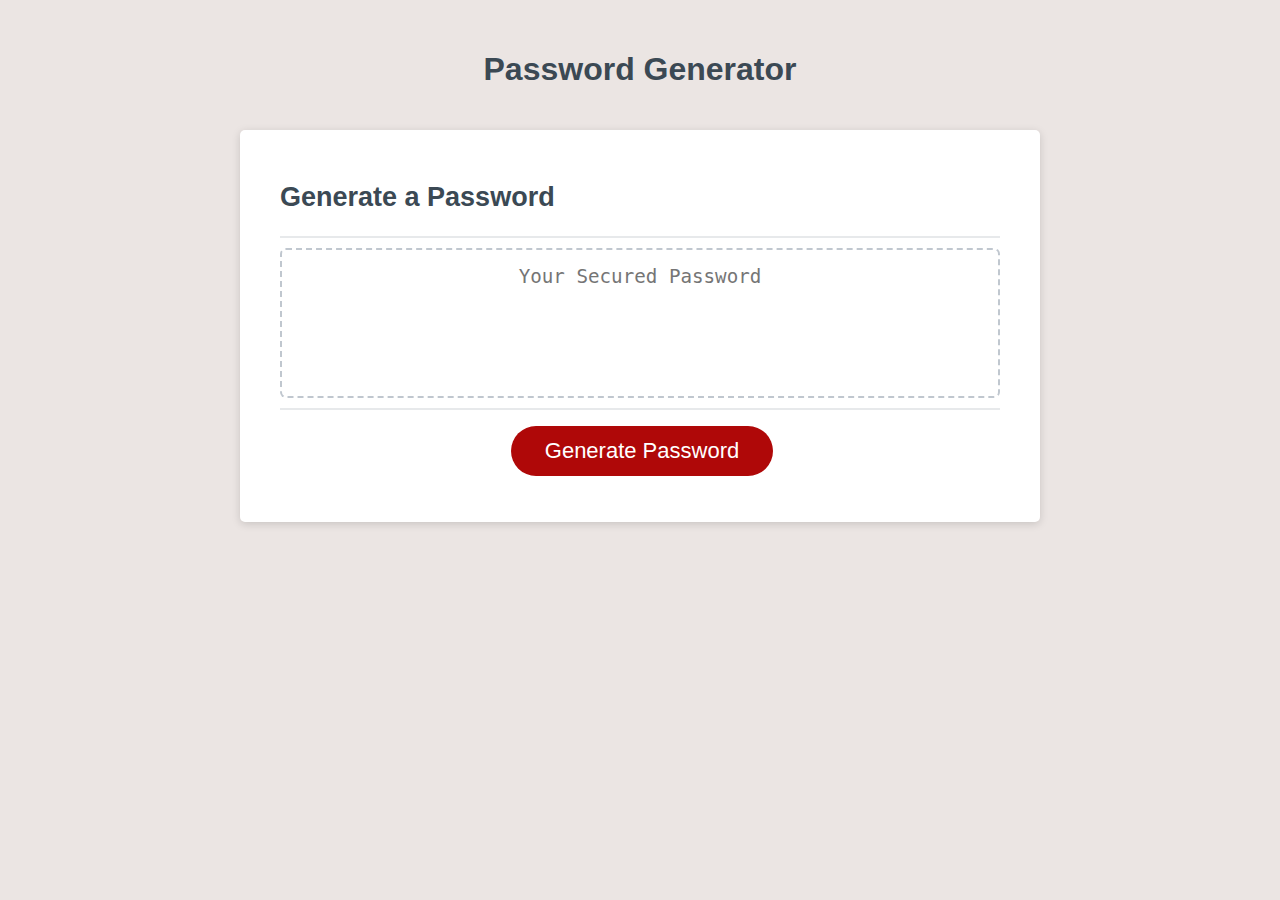
<file: index.html>
<!DOCTYPE html>
<html lang="en">
  <head>
    <meta charset="UTF-8" />
    <meta name="viewport" content="width=device-width, initial-scale=1.0" />
    <meta http-equiv="X-UA-Compatible" content="ie=edge" />
    <title>Password Generator</title>
    <link rel="stylesheet" href="style.css" />
  </head>
  <body>
    <div class="wrapper">
      <header>
        <h1>Password Generator</h1>
      </header>
      <div class="card">
        <div class="card-header">
          <h2>Generate a Password</h2>
        </div>
        <div class="card-body">
          <textarea
            class="passwordClass"
            id="password"
            placeholder="Your Secured Password"
            aria-label="Generated Password"
          ></textarea>
        </div>
        <div class="card-footer">
          <button id="generate" class="btn" type="button">
            Generate Password
          </button>
        </div>
      </div>
    </div>
    <script src="script.js"></script>
  </body>
</html>
</file>
<file: style.css>
*,
*::before,
*::after {
  box-sizing: border-box;
}

html,
body,
.wrapper {
  height: 100%;
  margin: 0;
  padding: 0;
}

body {
  font-family: sans-serif;
  background-color: #ebe5e3;
}

.wrapper {
  padding-top: 30px;
  padding-left: 20px;
  padding-right: 20px;
}

header {
  text-align: center;
  padding: 20px;
  padding-top: 0px;
  color: hsl(206, 17%, 28%);
}

.card {
  background-color: hsl(0, 0%, 100%);
  border-radius: 5px;
  border-width: 1px;
  box-shadow: rgba(0, 0, 0, 0.15) 0px 2px 8px 0px;
  color: hsl(206, 17%, 28%);
  font-size: 18px;
  margin: 0 auto;
  max-width: 800px;
  padding: 30px 40px;
}

.card-header::after {
  content: " ";
  display: block;
  width: 100%;
  background: #e7e9eb;
  height: 2px;
}

.card-body {
  min-height: 100px;
}

.card-footer {
  text-align: center;
  align-items: center;
  flex-direction: column;
}

.card-footer::before {
  content: " ";
  display: block;
  width: 100%;
  background: #e7e9eb;
  height: 2px;
}

.card-footer::after {
  content: " ";
  display: block;
  clear: both;
}

.btn {
  border: none;
  background-color: hsl(360, 91%, 36%);
  border-radius: 25px;
  box-shadow: rgba(0, 0, 0, 0.1) 0px 1px 6px 0px rgba(0, 0, 0, 0.2) 0px 1px 1px
    0px;
  color: hsl(0, 0%, 100%);
  display: inline-block;
  font-size: 22px;
  line-height: 22px;
  margin: 16px 16px 16px 20px;
  padding: 14px 34px;
  text-align: center;
  cursor: pointer;
}

button[disabled] {
  cursor: default;
  background: #c0c7cf;
}

.float-right {
  float: right;
}

.passwordClass {
  -webkit-appearance: none;
  -moz-appearance: none;
  appearance: none;
  border: none;
  display: block;
  width: 100%;
  padding-top: 15px;
  padding-left: 15px;
  padding-right: 15px;
  padding-bottom: 85px;
  font-size: 1.2rem;
  text-align: center;
  margin-top: 10px;
  margin-bottom: 10px;
  border: 2px dashed #c0c7cf;
  border-radius: 6px;
  resize: none;
  overflow: hidden;
}

@media (max-width: 690px) {
  .btn {
    font-size: 1rem;
    margin: 16px 0px 0px 0px;
    padding: 10px 15px;
  }

  #password {
    font-size: 1rem;
  }
}

@media (max-width: 500px) {
  .btn {
    font-size: 0.8rem;
  }
}

form {
  display: grid;
  grid-template-columns: auto auto;
  row-gap: 0.5rem;
}

#characterLength {
  width: 4rem;
}
</file>
